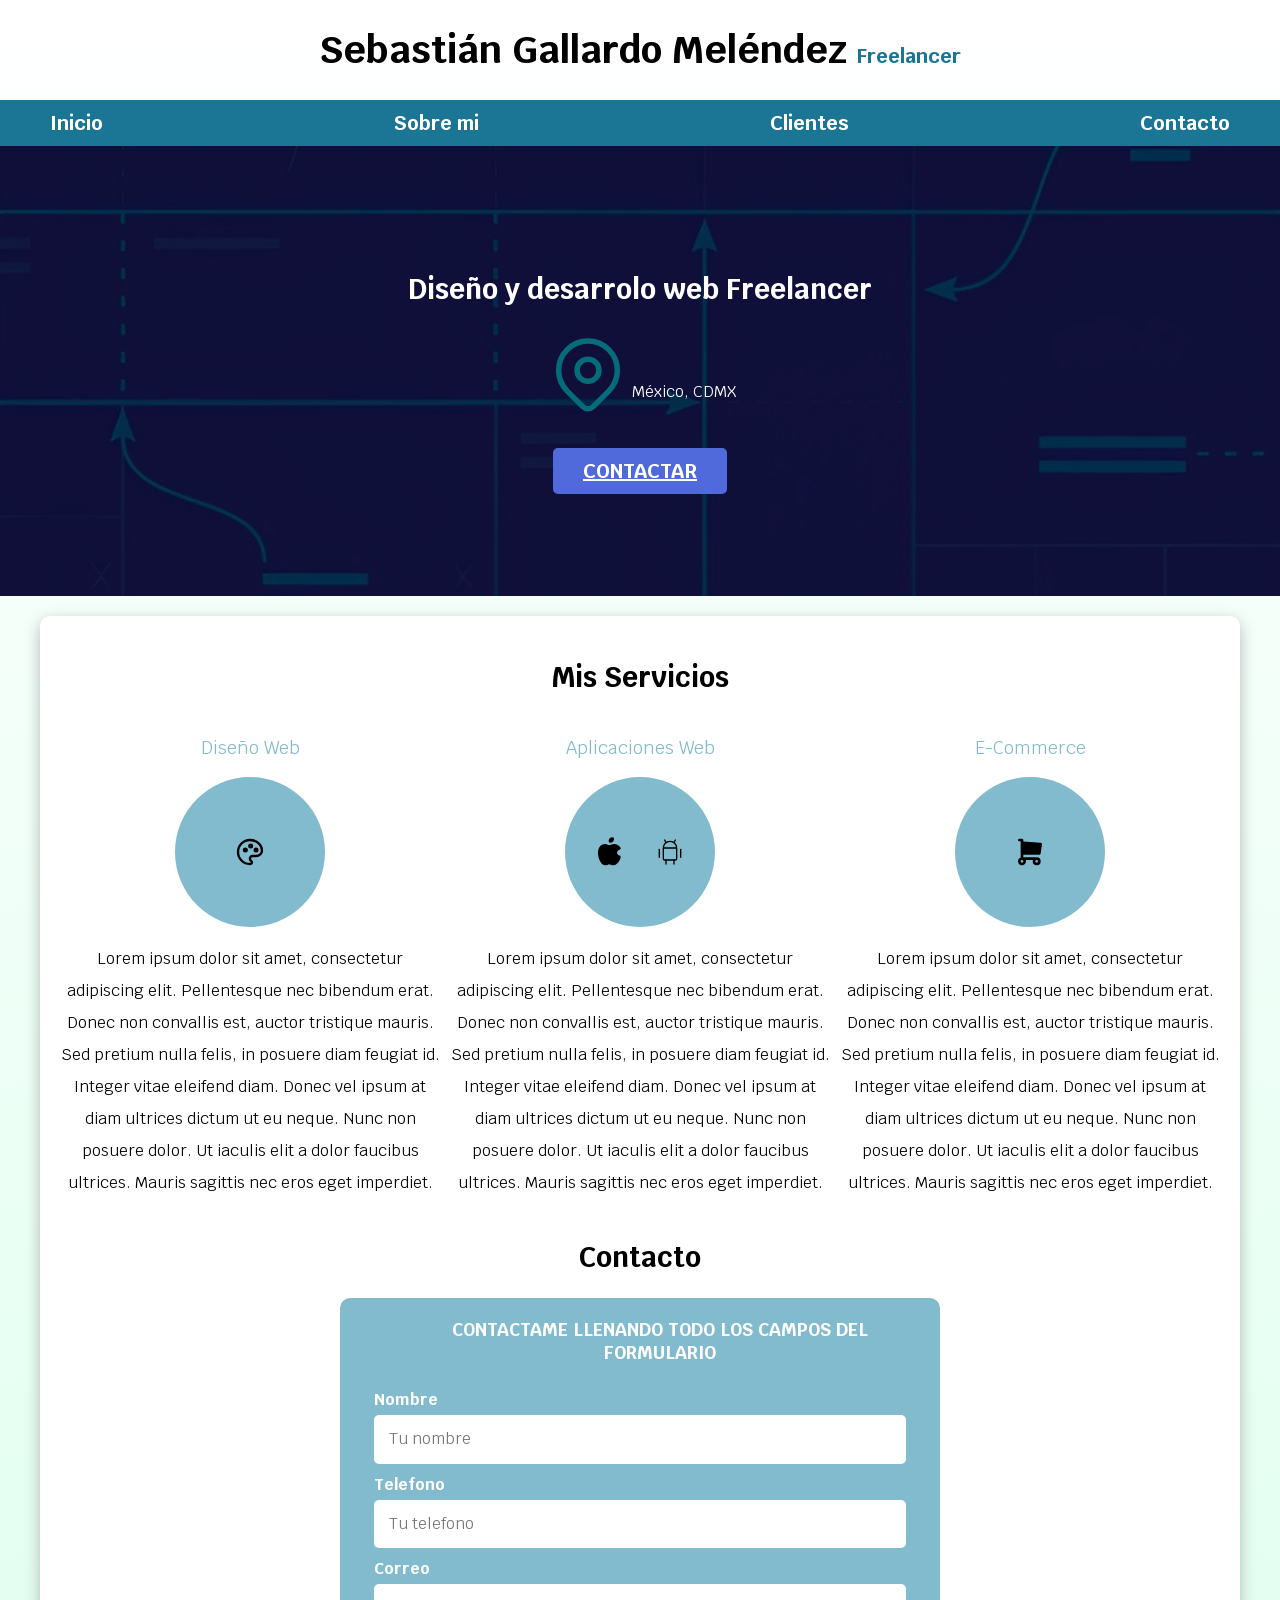
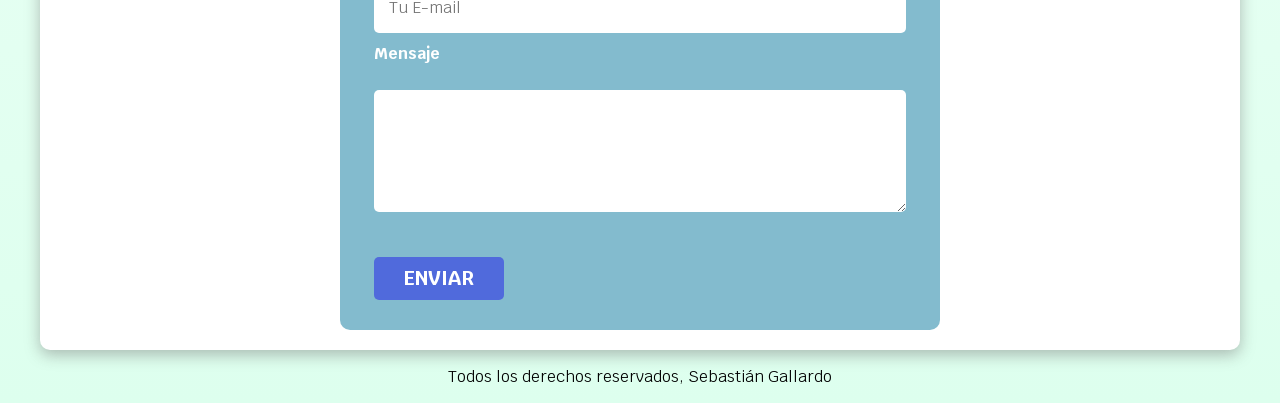
<file: index.html>
<!DOCTYPE html>
<html lang="en">
<head>
    <meta charset="UTF-8">
    <meta name="viewport" content="width=device-width, initial-scale=1.0">
    <title>Gallardo Meléndez</title>
    <link rel="preload" href="Normalize.css">
    <link rel="stylesheet" href="Normalize.css">
    <link rel="preload" href="diseño1.css">
    <link rel="stylesheet" href="diseño1.css">
    <link rel="preconnect" href="https://fonts.googleapis.com">
    <link rel="preconnect" href="https://fonts.gstatic.com" crossorigin>
    <link href="https://fonts.googleapis.com/css2?family=krub:wght@400;700&display=swap" rel="stylesheet">

    </head>

<body>
    <header>
        <h1 class="titulo">Sebastián Gallardo Meléndez <span> Freelancer </span> </h1>
    </header>

    <div class="nav-bg">
        <nav class="navegacion-principal contenedor">
            <a href="#">Inicio</a>
            <a href="#">Sobre mi</a>
            <a href="#">Clientes</a>
            <a href="#">Contacto</a>
        </nav>
    </div>

    <section class="hero">
        <div class="contenido-hero">
            <h2>Diseño y desarrolo web <span>Freelancer</span></h2>

            <div class="ubicacion">
                <svg xmlns="http://www.w3.org/2000/svg" class="icon-tabler icon-tabler-map-pin" width="88" height="88" viewBox="0 0 24 24" stroke-width="1.5" stroke="#066c7a" fill="none" stroke-linecap="round" stroke-linejoin="round">
                    <circle cx="12" cy="11" r="3" />
                    <path d="M17.657 16.657l-4.243 4.243a2 2 0 0 1 -2.828 0l-4.244-4.243a8 8 0 1 1 11.314 0z" />

                </svg>
                <p> México, CDMX </p>
            </div>

            <a  class= "boton" href="#">Contactar</a>
        </div>
    </section>
    <!--<section>

        <h3 class="contactar-por">México, CDMX</h3>

        <h3 class="contactar-por"><a href="#contacto">Contactar por:sgallardomj@gmail.com </a></h3>
    </section> -->

    <main class="contenedor sombra">
        <h2>Mis Servicios</h2>
        <div class="servicios">
            <section class="servicio">
                <h3>Diseño Web</h3>
                <div class="iconos">
                    <svg
                    xmlns="http://www.w3.org/2000/svg"
                    width="32"
                    height="32"
                    viewBox="0 0 24 24"
                    fill="none"
                    stroke="#000000"
                    stroke-width="1.75"
                    stroke-linecap="round"
                    stroke-linejoin="round"
                    >
                    <path d="M12 21a9 9 0 0 1 0 -18c4.97 0 9 3.582 9 8c0 1.06 -.474 2.078 -1.318 2.828c-.844 .75 -1.989 1.172 -3.182 1.172h-2.5a2 2 0 0 0 -1 3.75a1.3 1.3 0 0 1 -1 2.25" />
                    <path d="M8.5 10.5m-1 0a1 1 0 1 0 2 0a1 1 0 1 0 -2 0" />
                    <path d="M12.5 7.5m-1 0a1 1 0 1 0 2 0a1 1 0 1 0 -2 0" />
                    <path d="M16.5 10.5m-1 0a1 1 0 1 0 2 0a1 1 0 1 0 -2 0" />
                    </svg>

                </div>
                <p>Lorem ipsum dolor sit amet, consectetur adipiscing elit. Pellentesque nec bibendum erat. Donec non convallis est, auctor tristique mauris.
                Sed pretium nulla felis, in posuere diam feugiat id. Integer vitae eleifend diam. Donec vel ipsum at diam ultrices dictum ut eu neque.
                Nunc non posuere dolor. Ut iaculis elit a dolor faucibus ultrices. Mauris sagittis nec eros eget imperdiet.</p>
            </section>

            <section class="servicio">
                <h3>Aplicaciones Web</h3>
                <div class="iconos">
                    
                    <svg
                    xmlns="http://www.w3.org/2000/svg"
                    width="32"
                    height="32"
                    viewBox="0 0 24 24"
                    fill="currentColor"
                    >
                    <path d="M15.079 5.999l.239 .012c1.43 .097 3.434 1.013 4.508 2.586a1 1 0 0 1 -.344 1.44c-.05 .028 -.372 .158 -.497 .217a4.15 4.15 0 0 0 -.722 .431c-.614 .461 -.948 1.009 -.942 1.694c.01 .885 .339 1.454 .907 1.846c.208 .143 .436 .253 .666 .33c.126 .043 .426 .116 .444 .122a1 1 0 0 1 .662 .942c0 2.621 -3.04 6.381 -5.286 6.381c-.79 0 -1.272 -.091 -1.983 -.315l-.098 -.031c-.463 -.146 -.702 -.192 -1.133 -.192c-.52 0 -.863 .06 -1.518 .237l-.197 .053c-.575 .153 -.964 .226 -1.5 .248c-2.749 0 -5.285 -5.093 -5.285 -9.072c0 -3.87 1.786 -6.92 5.286 -6.92c.297 0 .598 .045 .909 .128c.403 .107 .774 .26 1.296 .508c.787 .374 .948 .44 1.009 .44h.016c.03 -.003 .128 -.047 1.056 -.457c1.061 -.467 1.864 -.685 2.746 -.616l-.24 -.012z" />
                    <path d="M14 1a1 1 0 0 1 1 1a3 3 0 0 1 -3 3a1 1 0 0 1 -1 -1a3 3 0 0 1 3 -3z" />
                    </svg>


                    <svg
                    xmlns="http://www.w3.org/2000/svg"
                    width="32"
                    height="32"
                    viewBox="0 0 24 24"
                    fill="none"
                    stroke="#000000"
                    stroke-width="1"
                    stroke-linecap="round"
                    stroke-linejoin="round"
                    >
                    <path d="M4 10l0 6" />
                    <path d="M20 10l0 6" />
                    <path d="M7 9h10v8a1 1 0 0 1 -1 1h-8a1 1 0 0 1 -1 -1v-8a5 5 0 0 1 10 0" />
                    <path d="M8 3l1 2" />
                    <path d="M16 3l-1 2" />
                    <path d="M9 18l0 3" />
                    <path d="M15 18l0 3" />
                    </svg>



                </div>
                <p>Lorem ipsum dolor sit amet, consectetur adipiscing elit. Pellentesque nec bibendum erat. Donec non convallis est, auctor tristique mauris.
                    Sed pretium nulla felis, in posuere diam feugiat id. Integer vitae eleifend diam. Donec vel ipsum at diam ultrices dictum ut eu neque.
                    Nunc non posuere dolor. Ut iaculis elit a dolor faucibus ultrices. Mauris sagittis nec eros eget imperdiet.</p>
            </section>

            <section class="servicio">
                <H3>E-Commerce</H3>
                <div class="iconos">
                <svg
                xmlns="http://www.w3.org/2000/svg"
                width="32"
                height="32"
                viewBox="0 0 24 24"
                fill="currentColor"
                >
                <path d="M6 2a1 1 0 0 1 .993 .883l.007 .117v1.068l13.071 .935a1 1 0 0 1 .929 1.024l-.01 .114l-1 7a1 1 0 0 1 -.877 .853l-.113 .006h-12v2h10a3 3 0 1 1 -2.995 3.176l-.005 -.176l.005 -.176c.017 -.288 .074 -.564 .166 -.824h-5.342a3 3 0 1 1 -5.824 1.176l-.005 -.176l.005 -.176a3.002 3.002 0 0 1 1.995 -2.654v-12.17h-1a1 1 0 0 1 -.993 -.883l-.007 -.117a1 1 0 0 1 .883 -.993l.117 -.007h2zm0 16a1 1 0 1 0 0 2a1 1 0 0 0 0 -2zm11 0a1 1 0 1 0 0 2a1 1 0 0 0 0 -2z" />
                </svg>

                </div>

                <p>Lorem ipsum dolor sit amet, consectetur adipiscing elit. Pellentesque nec bibendum erat. Donec non convallis est, auctor tristique mauris.
                    Sed pretium nulla felis, in posuere diam feugiat id. Integer vitae eleifend diam. Donec vel ipsum at diam ultrices dictum ut eu neque.
                    Nunc non posuere dolor. Ut iaculis elit a dolor faucibus ultrices. Mauris sagittis nec eros eget imperdiet.</p>
            </section>
        </div>

        <H2>Contacto</H2>
        <form class="formulario">
            <fieldset>
                <legend>Contactame llenando todo los campos
                    del formulario
                </legend>

                <div class="contenedor-campos">

                    <div class="campo">
                        <label for="">Nombre</label>
                        <input class="input-text" type="text", placeholder="Tu nombre">
                    </div>

                    <div class="campo">
                        <label for="">Telefono</label>
                        <input class="input-text" type="text", placeholder="Tu telefono">
                    </div>
                        
                    <div class="campo">
                        <label for="">Correo</label>
                        <input class="input-text" type="text", placeholder="Tu E-mail">
                    </div>
                    <div class="campo">

                        <label for="">Mensaje</label><br>
                        <textarea  class="input-text" rows="5" cols="50"></textarea>

                    </div>

                </div>
                <div>
                   <input class= "boton" type="submit" value="enviar">
                </div>

            </fieldset>
        </form>
</section>
</main>

    <footer class="footer">
        <p>Todos los derechos reservados, Sebastián Gallardo</p>
    </footer>

</body>
</html>
</file>
<file: diseño1.css>
:root{
    --blanco:#ffffff;
    --negro: #000000;
    --primario: #1b7695;
    --secundario: #83bbce;
    --tercero: #506adc;

}

html{
    font-size: 62.5%;
    box-sizing: border-box;
}


*, *:before, *:after{
    box-sizing: inherit;
}

body{
    font-size:16px;
    font-family:'Krub', sans-serif;
    background-image: linear-gradient(to top, #dfe  0%, var(--blanco) 100%);
}

.contenedor{
    max-width: 120rem;
    margin: 0 auto;
}

.boton{
    background-color: var(--tercero);
    color: var(--blanco);
    padding: 1rem 3rem;
    margin-top: 3rem;
    font-size: 2rem;
    text-transform: uppercase;
    font-weight: bold;
    border-radius: 0.5rem;
    width: 90%;
    text-align: center;
    border: none;
}

.boton:hover{
    cursor: pointer;
}

@media (min-width:480px){
    .boton{
        width: auto;
    }
}


.sombra{
    box-shadow: 0px 5px 15px 0px rgba(112, 112, 112, 0.48);
    background-color: var(--blanco);
    padding: 2rem;
    border-radius: 1rem;
}

h1{
    font-size: 3.8rem;
}
h2{
    font-size: 2.8rem;
}
h3{
    font-size: 1.8rem;
}

h1, h2, h3{
    text-align: center;
}

.titulo span{
    font-size:2rem;
    color:var(--primario);
}

.nav-bg{
    background-color:var(--primario);
}

.navegacion-principal{
    display:flex;
    flex-direction: column;
    /*gap:3rem;
    padding:1.5rem;*/
}

@media (min-width: 768px){
    .navegacion-principal{
        flex-direction: row;
        justify-content: space-between;
    }
}

.navegacion-principal a{
    display: block;
    text-align: center;
    color:var(--blanco);
    text-decoration:none;
    font-weight:700;
    font-size:2rem;
    padding: 1rem;
}

.navegacion-principal a:hover{
    background-color: var(--secundario);
    color:var(--negro);
}

.hero{
    display: flex;
    align-items: center;
    justify-content: center;
    background-image: url(hero2.jpg);
    background-repeat: no-repeat;
    background-position: center center;
    background-size: cover;
    height: 450px;
    position: relative;
    margin-bottom: 2rem;
}

.contenido-hero{
    position: absolute;
    background-color: rgb(0 0 0 / .7);
    width: 100%;
    height: 100%;
    display: flex;
    flex-direction: column;
    align-items: center;
    justify-content: center;
}

.contenido-hero h2, .contenido-hero p{
    color: var(--blanco);

}

.contenido-hero .ubicacion{
    display: flex;
    align-items: flex-end;

}

@media(min-width: 768px){
    .servicios{
        display: grid;
        grid-template-columns: repeat(3,1fr);
        column-gap: 1rem;
    }
}

.servicio{
    display: flex;
    flex-direction: column;
    align-items: center;
}

.servicio .iconos {
    height: 15rem;
    width: 15rem;
    background-color: var(--secundario);
    border-radius: 50%;
    display: flex;
    justify-content: space-evenly;
    align-items: center;
}

.servicio h3{
    color:var(--secundario);
    font-weight: normal;
}

.servicio p{
    line-height: 2;
    text-align: center;
}

.formulario{
    background-color:var(--secundario);
    width:min(60rem, 100%);
    margin:0 auto;
    padding:2rem;
    border-radius:1rem;
}

.formulario fieldset{
    border: none;
}

.formulario legend{
    text-align: center;
    font-size: 1.8rem;
    text-transform: uppercase;
    font-weight: 700;
    margin: 2rem;
    color: var(--blanco);
}

.campo{
    margin-bottom: 1rem;
}

.campo label{
    color: var(--blanco);
    font-weight: bold;
    margin-bottom: .5rem;
    display: block;
}

.input-text{
    width: 100%;
    border: none;
    padding: 1.5rem;
    border-radius: 0.5rem;
}

.footer{
    text-align:center;
}
</file>
